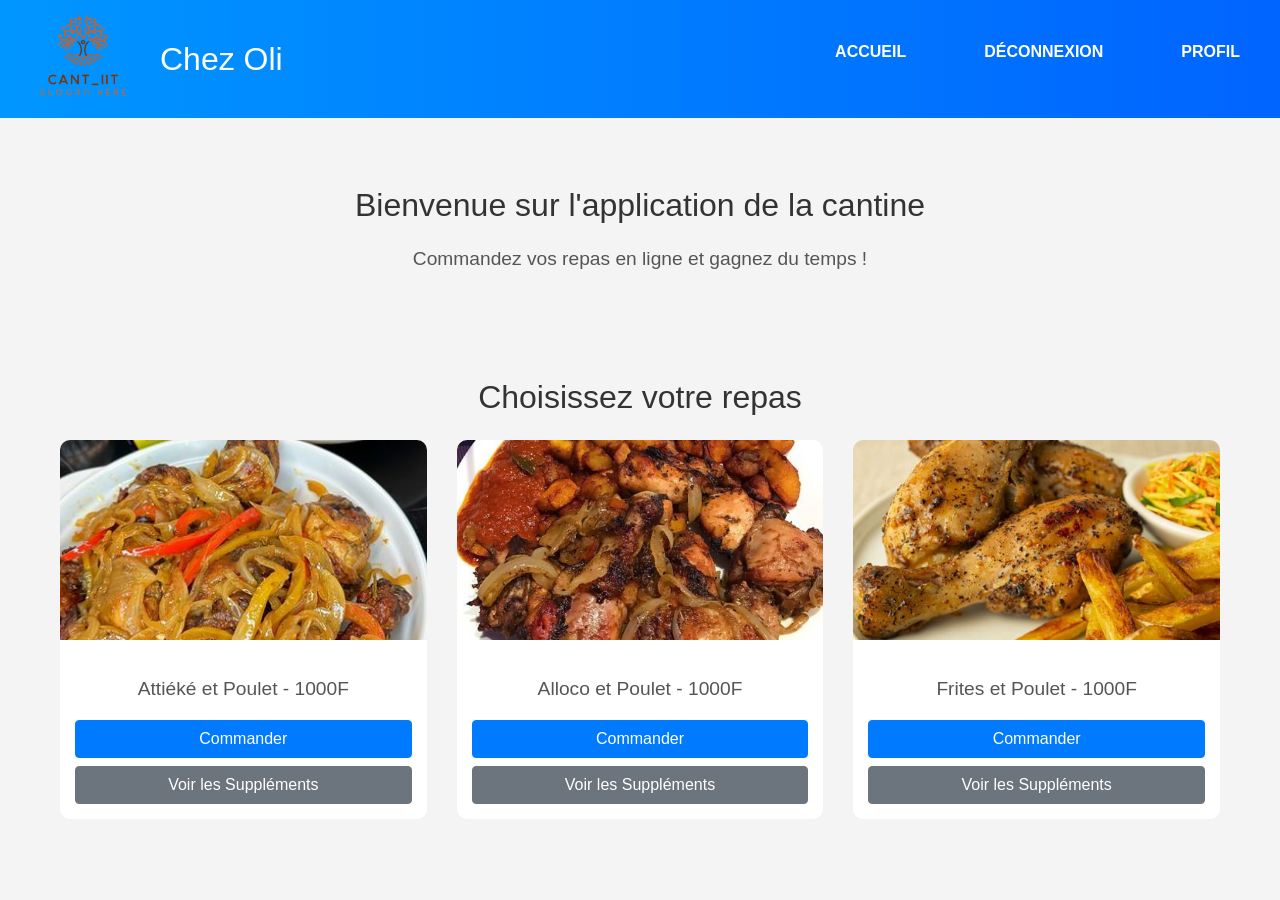
<file: Java_project/MAQUETTE_HTML_CSS/index.html>
<!DOCTYPE html>
<html lang="fr">
<head>
    <meta charset="UTF-8">
    <meta name="viewport" content="width=device-width, initial-scale=1.0">
    <title>Accueil</title>
    <!-- Lien vers Bootstrap CSS -->
    <link href="https://stackpath.bootstrapcdn.com/bootstrap/4.5.2/css/bootstrap.min.css" rel="stylesheet">
    <link rel="stylesheet" href="style.css">
    
</head>
<body>

    <!-- Header avec Bootstrap -->
    <header>
        <div class="container d-flex justify-content-between align-items-center">
            <img src="images/logo.png" alt="Logo Cantine" class="logo">
            <h1>Chez Oli</h1>
            <nav>
                <ul class="list-inline mb-0">
                    <li class="list-inline-item"><a href="index.html">Accueil</a></li>
                    <li class="list-inline-item"><a href="login.html">Déconnexion</a></li>
                    
                    
                    <li class="list-inline-item"><a href="profil.html">Profil</a></li>
                    
                    
                </ul>
            </nav>
        </div>
    </header>

    <section class="container my-5 text-center">
        <h2>Bienvenue sur l'application de la cantine</h2>
        <p>Commandez vos repas en ligne et gagnez du temps !</p>
    </section>

    <!-- Menu section avec Bootstrap Grid -->
    <section class="menu-section container">
        <h2 class="text-center mb-4">Choisissez votre repas</h2>
        <div class="row">
            <div class="col-md-4 mb-4">
                <div class="card">
                    <img src="images/attieke&poulet.jpg" alt="Attiéké et Poulet" class="card-img-top">
                    <div class="card-body">
                        <p class="card-text">Attiéké et Poulet - 1000F</p>
                        <button class="btn btn-primary" onclick="window.location.href='validation.html'">Commander</button>
                        <button class="btn btn-secondary mt-2" onclick="window.location.href='supplement.html'">Voir les Suppléments</button>
                    </div>
                </div>
            </div>
            <div class="col-md-4 mb-4">
                <div class="card">
                    <img src="images/alloco&poulet.jpg" alt="Alloco et Poulet" class="card-img-top">
                    <div class="card-body">
                        <p class="card-text">Alloco et Poulet - 1000F</p>
                        <button class="btn btn-primary" onclick="window.location.href='validation.html'">Commander</button>
                        <button class="btn btn-secondary mt-2" onclick="window.location.href='supplement.html'">Voir les Suppléments</button>
                    </div>
                </div>
            </div>
            <div class="col-md-4 mb-4">
                <div class="card">
                    <img src="images/frite&poulet.jpg" alt="Frites et Poulet" class="card-img-top">
                    <div class="card-body">
                        <p class="card-text">Frites et Poulet - 1000F</p>
                        <button class="btn btn-primary" onclick="window.location.href='validation.html'">Commander</button>
                        <button class="btn btn-secondary mt-2" onclick="window.location.href='supplement.html'">Voir les Suppléments</button>
                    </div>
                </div>
            </div>
        </div>
    </section>

    <!-- Lien vers Bootstrap JS et dépendances -->
    <script src="https://code.jquery.com/jquery-3.5.1.slim.min.js"></script>
    <script src="https://cdn.jsdelivr.net/npm/@popperjs/core@2.5.4/dist/umd/popper.min.js"></script>
    <script src="https://stackpath.bootstrapcdn.com/bootstrap/4.5.2/js/bootstrap.min.js"></script>
</body>
</html>
</file>
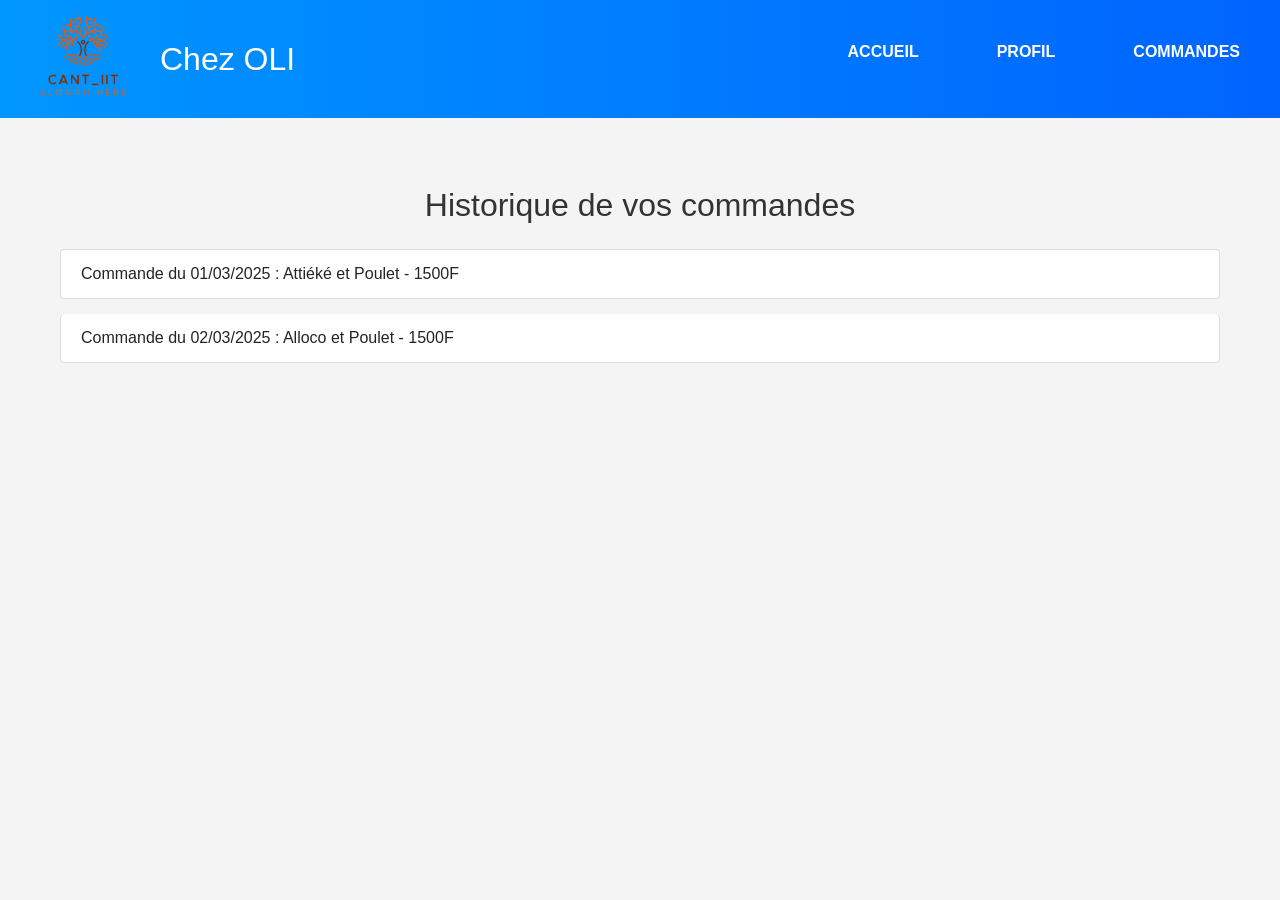
<file: Java_project/MAQUETTE_HTML_CSS/commande.html>
<!DOCTYPE html>
<html lang="fr">
<head>
    <meta charset="UTF-8">
    <meta name="viewport" content="width=device-width, initial-scale=1.0">
    <title>Commandes</title>
    <!-- Lien vers Bootstrap CSS -->
    <link href="https://stackpath.bootstrapcdn.com/bootstrap/4.5.2/css/bootstrap.min.css" rel="stylesheet">
    <link rel="stylesheet" href="style.css">
    
</head>
<body>

    <!-- Header avec Bootstrap -->
    <header>
        <div class="container d-flex justify-content-between align-items-center">
            <img src="images/logo.png" alt="Logo Cantine" class="logo">
            <h1>Chez OLI</h1>
            <nav>
                <ul class="list-inline mb-0">
                    <li class="list-inline-item"><a href="index.html" class="text-white">Accueil</a></li>
                    
                    
                    <li class="list-inline-item"><a href="profil.html" class="text-white">Profil</a></li>
                    <li class="list-inline-item"><a href="commande.html" class="text-white">Commandes</a></li>
                    
                </ul>
            </nav>
        </div>
    </header>

    <!-- Section Historique des Commandes -->
    <section class="container my-5">
        <h2 class="text-center mb-4">Historique de vos commandes</h2>
        <ul class="list-group">
            <li class="list-group-item">Commande du 01/03/2025 : Attiéké et Poulet - 1500F</li>
            <li class="list-group-item">Commande du 02/03/2025 : Alloco et Poulet - 1500F</li>
        </ul>
    </section>

    <!-- Lien vers Bootstrap JS et dépendances -->
    <script src="https://code.jquery.com/jquery-3.5.1.slim.min.js"></script>
    <script src="https://cdn.jsdelivr.net/npm/@popperjs/core@2.5.4/dist/umd/popper.min.js"></script>
    <script src="https://stackpath.bootstrapcdn.com/bootstrap/4.5.2/js/bootstrap.min.js"></script>
</body>
</html>
</file>
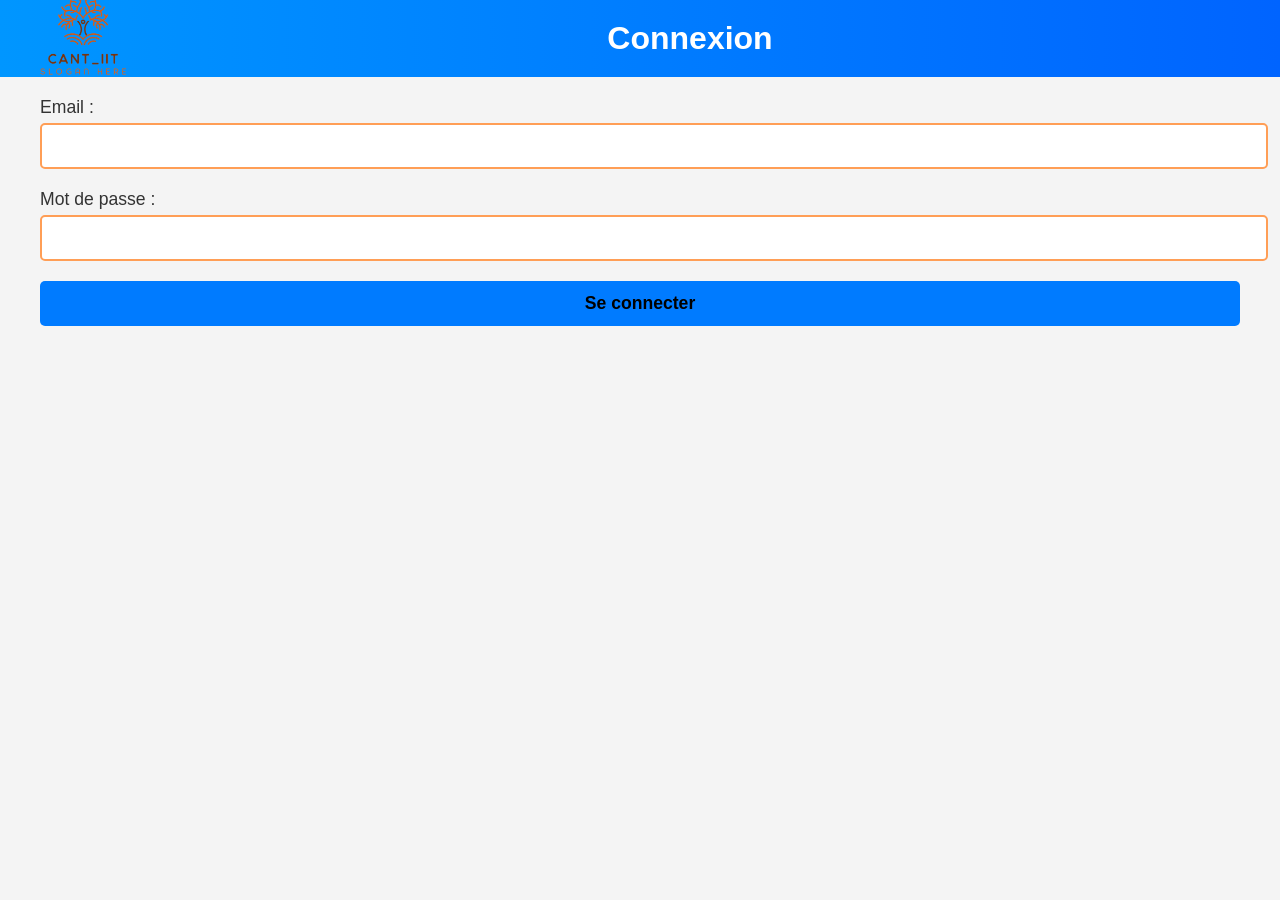
<file: Java_project/MAQUETTE_HTML_CSS/login.html>
<!DOCTYPE html>
<html lang="fr">
<head>
    <meta charset="UTF-8">
    <meta name="viewport" content="width=device-width, initial-scale=1.0">
    <title>Connexion</title>
    <link rel="stylesheet" href="style.css">
</head>
<body>
    <header>
        <img src="images/logo.png" alt="Logo Cantine" class="logo">
        <h1>Connexion</h1>
    </header>
    <div class="container">
        <form action="index.html" method="GET"> <!-- Redirige vers la page d'accueil -->
            <label for="email">Email :</label>
            <input type="email" id="email" name="email" required>
            
            <label for="password">Mot de passe :</label>
            <input type="password" id="password" name="password" required>
            
            <button type="submit">Se connecter</button>
        </form>
    </div>
</body>
</html>
</file>
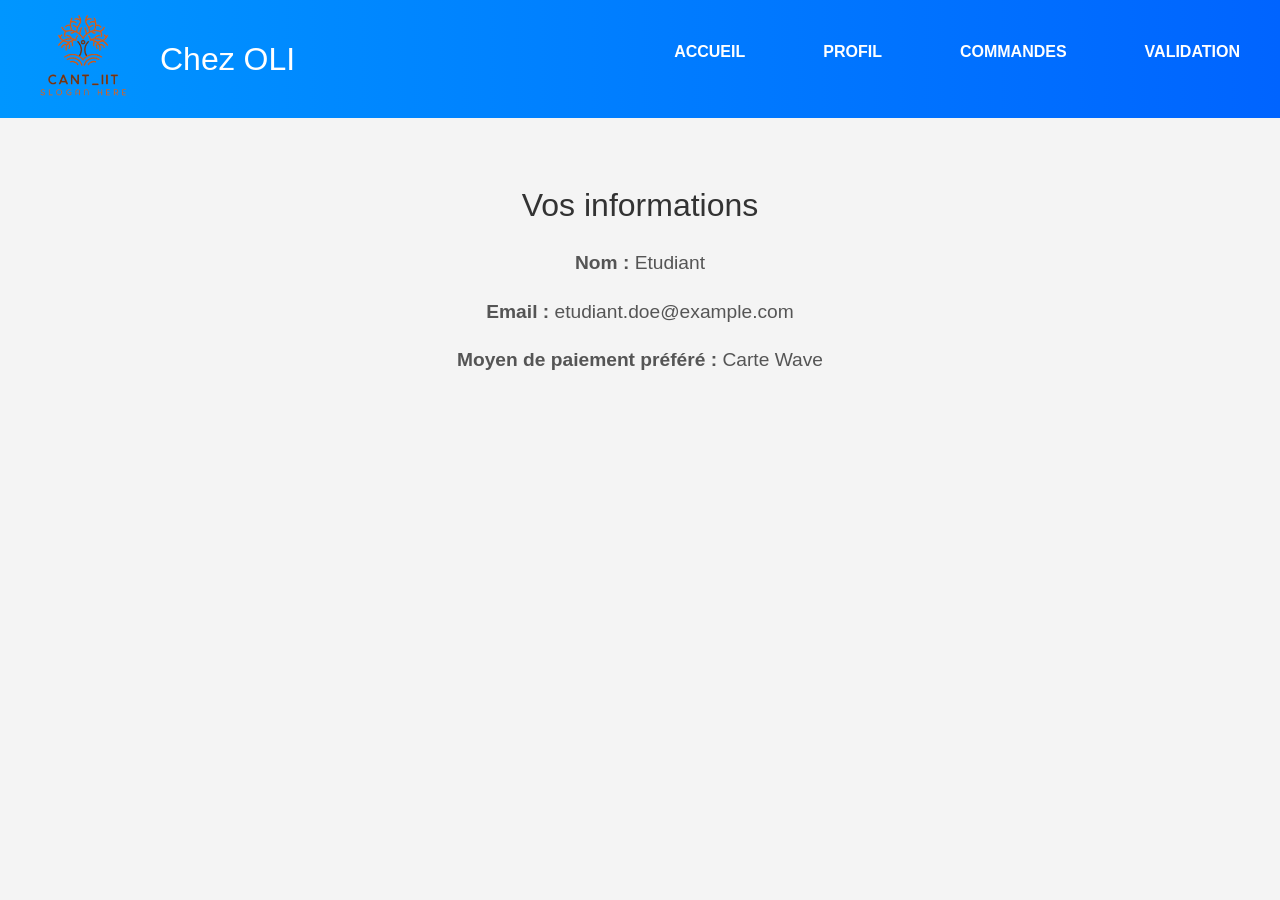
<file: Java_project/MAQUETTE_HTML_CSS/profil.html>
<!DOCTYPE html>
<html lang="fr">
<head>
    <meta charset="UTF-8">
    <meta name="viewport" content="width=device-width, initial-scale=1.0">
    <title>Profil</title>
    <!-- Lien vers Bootstrap CSS -->
    <link href="https://stackpath.bootstrapcdn.com/bootstrap/4.5.2/css/bootstrap.min.css" rel="stylesheet">
    <link rel="stylesheet" href="style.css">
    
</head>
<body>

    <!-- Header avec Bootstrap -->
    <header>
        <div class="container d-flex justify-content-between align-items-center">
            <img src="images/logo.png" alt="Logo Cantine" class="logo">
            <h1>Chez OLI</h1>
            <nav>
                <ul class="list-inline mb-0">
                    <li class="list-inline-item"><a href="index.html" class="text-white">Accueil</a></li>
                   
                    
                    <li class="list-inline-item"><a href="profil.html" class="text-white">Profil</a></li>
                    <li class="list-inline-item"><a href="commande.html" class="text-white">Commandes</a></li>
                    <li class="list-inline-item"><a href="validation.html" class="text-white">Validation</a></li>
                </ul>
            </nav>
        </div>
    </header>

    <!-- Section Profil -->
    <section class="container my-5">
        <h2 class="text-center mb-4">Vos informations</h2>
        <p><strong>Nom : </strong>Etudiant</p>
        <p><strong>Email : </strong>etudiant.doe@example.com</p>
        <p><strong>Moyen de paiement préféré : </strong>Carte Wave</p>
    </section>

    <!-- Lien vers Bootstrap JS et dépendances -->
    <script src="https://code.jquery.com/jquery-3.5.1.slim.min.js"></script>
    <script src="https://cdn.jsdelivr.net/npm/@popperjs/core@2.5.4/dist/umd/popper.min.js"></script>
    <script src="https://stackpath.bootstrapcdn.com/bootstrap/4.5.2/js/bootstrap.min.js"></script>
</body>
</html>
</file>
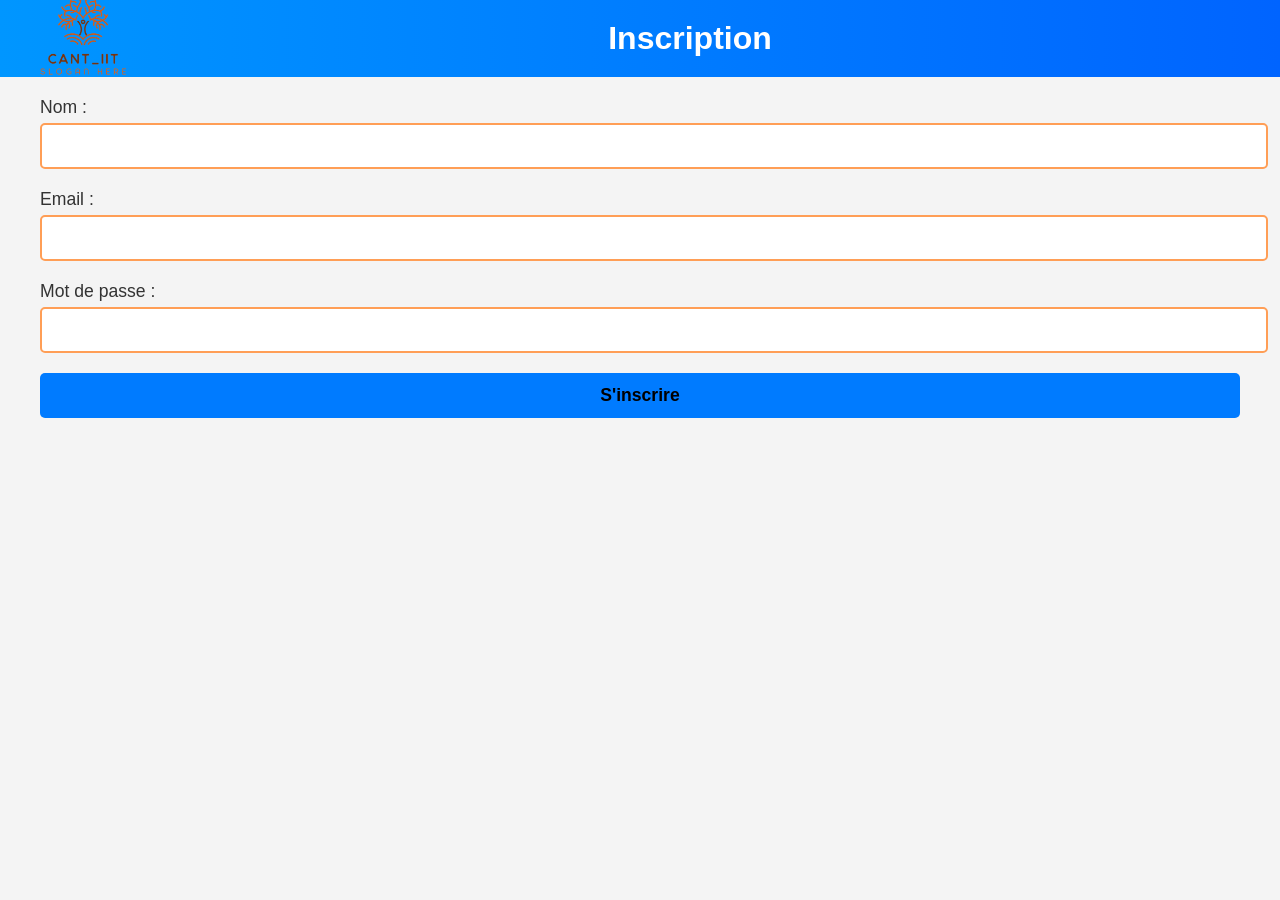
<file: Java_project/MAQUETTE_HTML_CSS/sign_in.html>
<!DOCTYPE html>
<html lang="fr">
<head>
    <meta charset="UTF-8">
    <meta name="viewport" content="width=device-width, initial-scale=1.0">
    <title>Inscription</title>
    <link rel="stylesheet" href="style.css">
</head>
<body>
    <header>
        <img src="images/logo.png" alt="Logo Cantine" class="logo">
        <h1>Inscription</h1>
    </header>
    <div class="container">
        <form action="index.html" method="GET"> <!-- Redirige vers la page d'accueil -->
            <label for="name">Nom :</label>
            <input type="text" id="name" name="name" required>
            
            <label for="email">Email :</label>
            <input type="email" id="email" name="email" required>
            
            <label for="password">Mot de passe :</label>
            <input type="password" id="password" name="password" required>
            
            <button type="submit">S'inscrire</button>
        </form>
    </div>
</body>
</html>
</file>
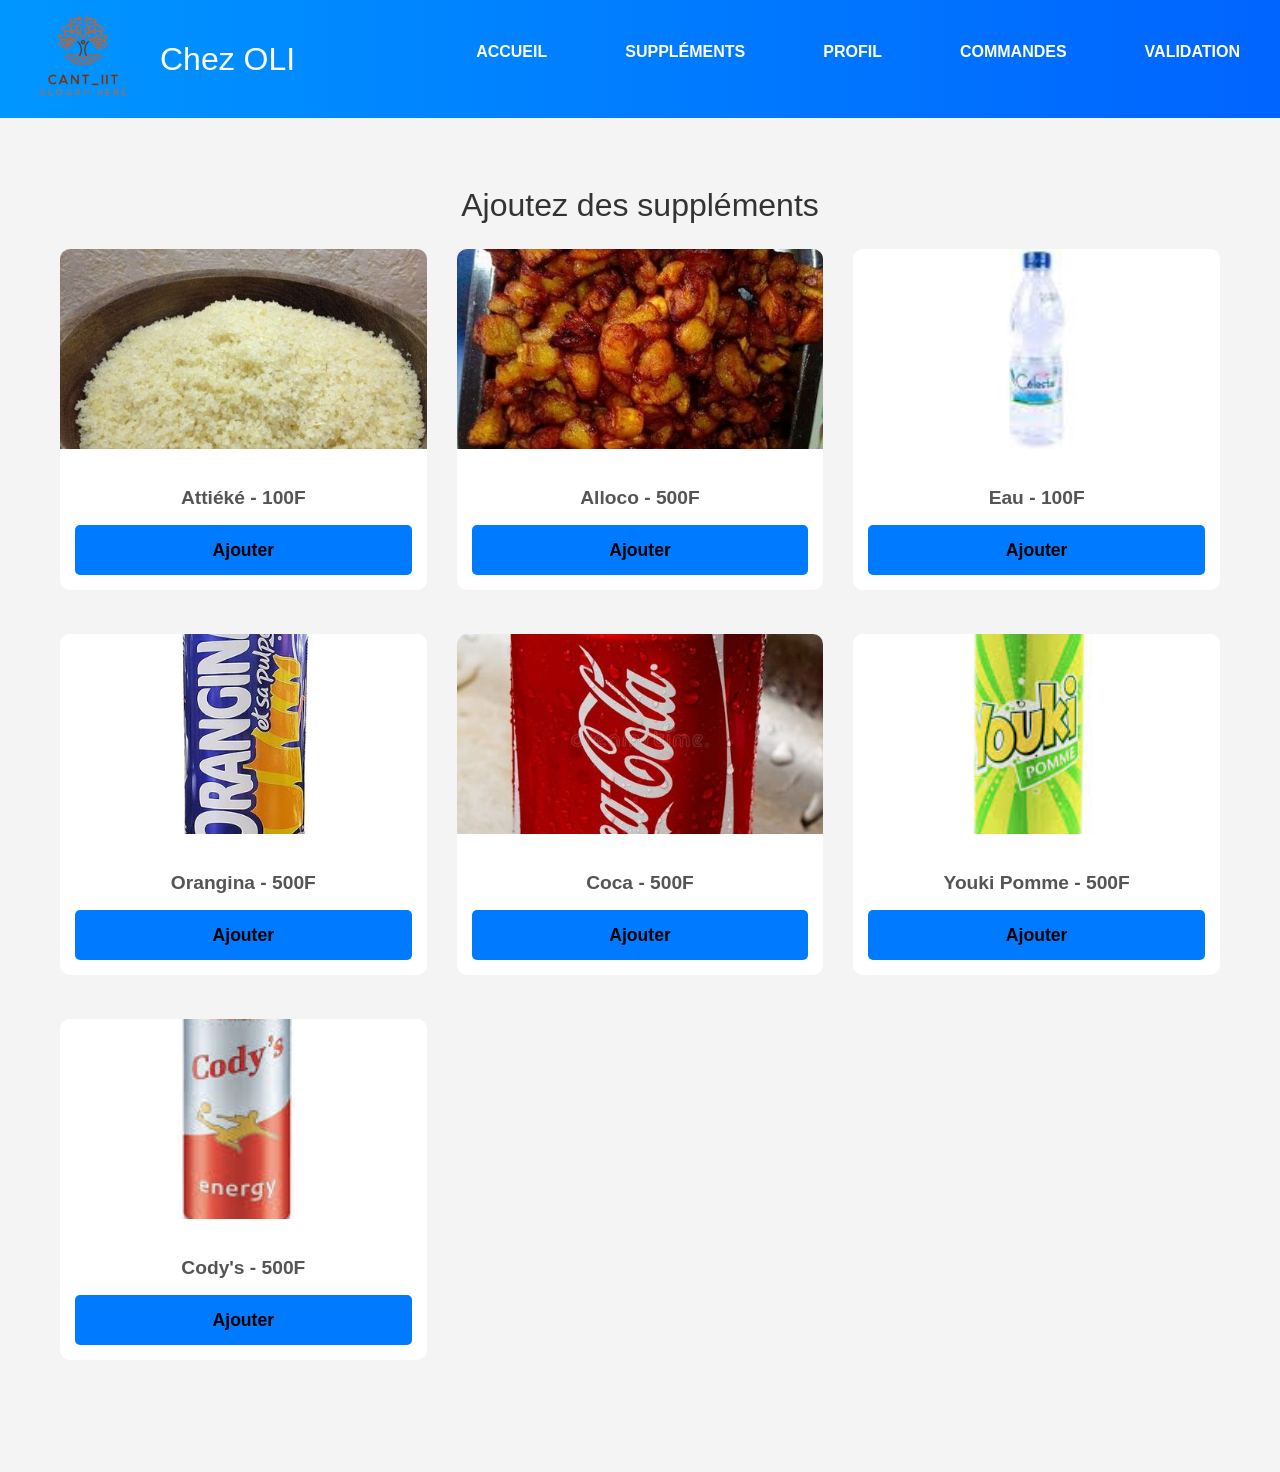
<file: Java_project/MAQUETTE_HTML_CSS/supplement.html>
<!DOCTYPE html>
<html lang="fr">
<head>
    <meta charset="UTF-8">
    <meta name="viewport" content="width=device-width, initial-scale=1.0">
    <title>Suppléments</title>
    <!-- Lien vers Bootstrap CSS -->
    <link href="https://stackpath.bootstrapcdn.com/bootstrap/4.5.2/css/bootstrap.min.css" rel="stylesheet">
    <link rel="stylesheet" href="style.css">
    
</head>
<body>

    <!-- Header avec Bootstrap -->
    <header>
        <div class="container d-flex justify-content-between align-items-center">
            <img src="images/logo.png" alt="Logo Cantine" class="logo">
            <h1>Chez OLI</h1>
            <nav>
                <ul class="list-inline mb-0">
                    <li class="list-inline-item"><a href="index.html">Accueil</a></li>
                    
                    <li class="list-inline-item"><a href="supplement.html">Suppléments</a></li>
                    <li class="list-inline-item"><a href="profil.html">Profil</a></li>
                    <li class="list-inline-item"><a href="commande.html">Commandes</a></li>
                    <li class="list-inline-item"><a href="validation.html">Validation</a></li>
                </ul>
            </nav>
        </div>
    </header>

    <section class="container my-5">
        <h2 class="text-center mb-4">Ajoutez des suppléments</h2>
        <div class="row">
            <div class="col-md-4 mb-4">
                <div class="card">
                    <img src="images/attieke.jpg" alt="Supplément Fromage" class="card-img-top" />
                    <div class="card-body">
                        <p class="card-title">Attiéké - 100F</p>
                        <button class="btn-add">Ajouter</button>
                    </div>
                </div>
            </div>
            <div class="col-md-4 mb-4">
                <div class="card">
                    <img src="images/alloco.jpg" alt="Supplément Sauce piquante" class="card-img-top" />
                    <div class="card-body">
                        <p class="card-title">Alloco - 500F</p>
                        <button class="btn-add">Ajouter</button>
                    </div>
                </div>
            </div>
            <div class="col-md-4 mb-4">
                <div class="card">
                    <img src="images/eau.jpeg" alt="Supplément Eau" class="card-img-top" />
                    <div class="card-body">
                        <p class="card-title">Eau - 100F</p>
                        <a href="index.html"></a><button class="btn-add">Ajouter</button></a>
                    </div>
                </div>
            </div>
            <div class="col-md-4 mb-4">
                <div class="card">
                    <img src="images/orangina.jpg" alt="Supplément Orangina" class="card-img-top" />
                    <div class="card-body">
                        <p class="card-title">Orangina - 500F</p>
                        <button class="btn-add">Ajouter</button>
                    </div>
                </div>
            </div>
            <div class="col-md-4 mb-4">
                <div class="card">
                    <img src="images/coca.jpg" alt="Supplément Coca" class="card-img-top" />
                    <div class="card-body">
                        <p class="card-title">Coca - 500F</p>
                        <button class="btn-add">Ajouter</button>
                    </div>
                </div>
            </div>
            <div class="col-md-4 mb-4">
                <div class="card">
                    <img src="images/youki.jpeg" alt="Supplément Youki" class="card-img-top" />
                    <div class="card-body">
                        <p class="card-title">Youki Pomme - 500F</p>
                        <button class="btn-add">Ajouter</button>
                    </div>
                </div>
            </div>
            <div class="col-md-4 mb-4">
                <div class="card">
                    <img src="images/cody's.jpeg" alt="Supplément Cody's" class="card-img-top" />
                    <div class="card-body">
                        <p class="card-title">Cody's - 500F</p>
                        <button class="btn-add">Ajouter</button>
                    </div>
                </div>
            </div>
        </div>
    </section>

    <!-- Lien vers Bootstrap JS et dépendances -->
    <script src="https://code.jquery.com/jquery-3.5.1.slim.min.js"></script>
    <script src="https://cdn.jsdelivr.net/npm/@popperjs/core@2.5.4/dist/umd/popper.min.js"></script>
    <script src="https://stackpath.bootstrapcdn.com/bootstrap/4.5.2/js/bootstrap.min.js"></script>
</body>
</html>
</file>
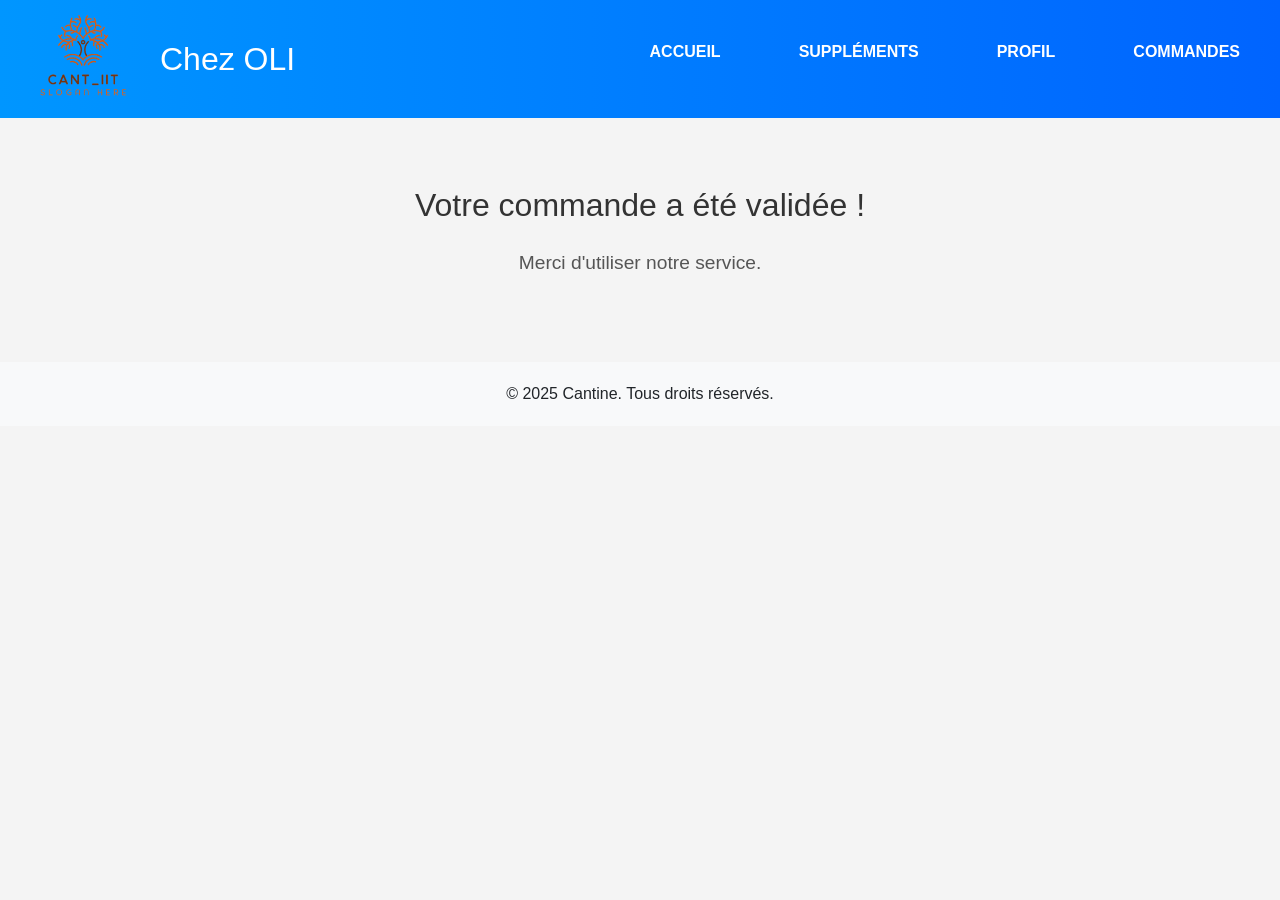
<file: Java_project/MAQUETTE_HTML_CSS/validation.html>
<!DOCTYPE html>
<html lang="fr">
<head>
    <meta charset="UTF-8">
    <meta name="viewport" content="width=device-width, initial-scale=1.0">
    <title>Validation</title>
    <!-- Lien vers Bootstrap CSS -->
    <link href="https://stackpath.bootstrapcdn.com/bootstrap/4.5.2/css/bootstrap.min.css" rel="stylesheet">
    <link rel="stylesheet" href="style.css">
    
</head>
<body>

    <!-- Header avec Bootstrap -->
    <header>
        <div class="container d-flex justify-content-between align-items-center">
            <img src="images/logo.png" alt="Logo Cantine" class="logo">
            <h1>Chez OLI</h1>
            <nav>
                <ul class="list-inline mb-0">
                    <li class="list-inline-item"><a href="index.html" class="text-white">Accueil</a></li>
                    
                    <li class="list-inline-item"><a href="supplement.html" class="text-white">Suppléments</a></li>
                    <li class="list-inline-item"><a href="profil.html" class="text-white">Profil</a></li>
                    <li class="list-inline-item"><a href="commande.html" class="text-white">Commandes</a></li>
                    
                </ul>
            </nav>
        </div>
    </header>

    <!-- Section principale de validation -->
    <section class="container my-5">
        <h2 class="text-center mb-4">Votre commande a été validée !</h2>
        <p class="text-center">Merci d'utiliser notre service.</p>
    </section>

    <!-- Footer -->
    <footer>
        <p>&copy; 2025 Cantine. Tous droits réservés.</p>
    </footer>

    <!-- Lien vers Bootstrap JS et dépendances -->
    <script src="https://code.jquery.com/jquery-3.5.1.slim.min.js"></script>
    <script src="https://cdn.jsdelivr.net/npm/@popperjs/core@2.5.4/dist/umd/popper.min.js"></script>
    <script src="https://stackpath.bootstrapcdn.com/bootstrap/4.5.2/js/bootstrap.min.js"></script>
</body>
</html>
</file>
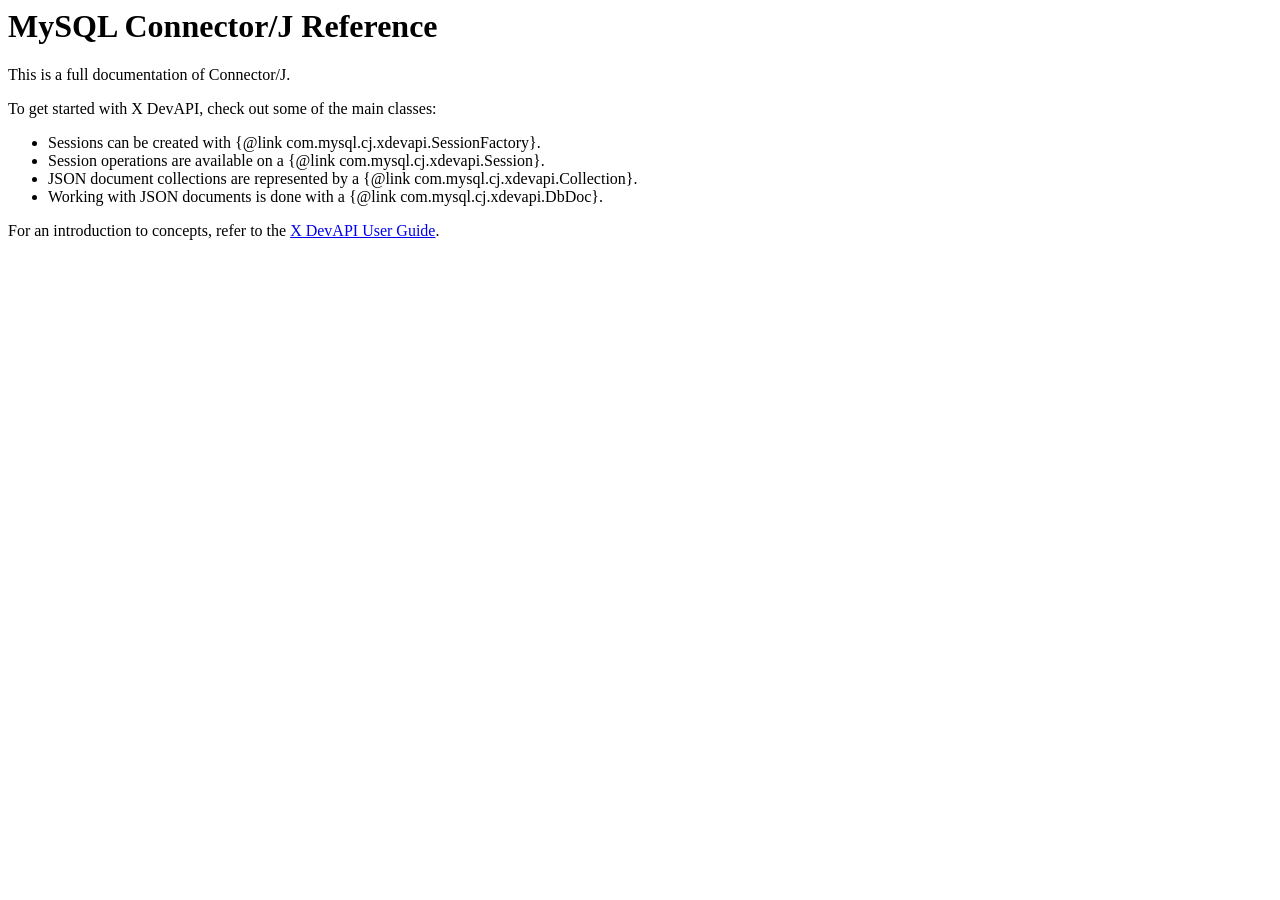
<file: Java_project/PROJET_AVEC_JAVA_FX/mysql-connector-j-8.0.33/src/main/doc/connector-j-overview.html>
<body>
  <h1>MySQL Connector/J Reference</h1>

  <p>This is a full documentation of Connector/J.</p>

  <p>To get started with X DevAPI, check out some of the main classes:</p>

  <ul>
    <li>Sessions can be created with {@link com.mysql.cj.xdevapi.SessionFactory}.</li>
    <li>Session operations are available on a {@link com.mysql.cj.xdevapi.Session}.</li>
    <li>JSON document collections are represented by a {@link com.mysql.cj.xdevapi.Collection}.</li>
    <li>Working with JSON documents is done with a {@link com.mysql.cj.xdevapi.DbDoc}.</li>
  </ul>

  <p>For an introduction to concepts, refer to the <a href="http://dev.mysql.com/doc/x-devapi-userguide/en/index.html" target="_blank">X DevAPI User
      Guide</a>.</p>
</body>
</file>
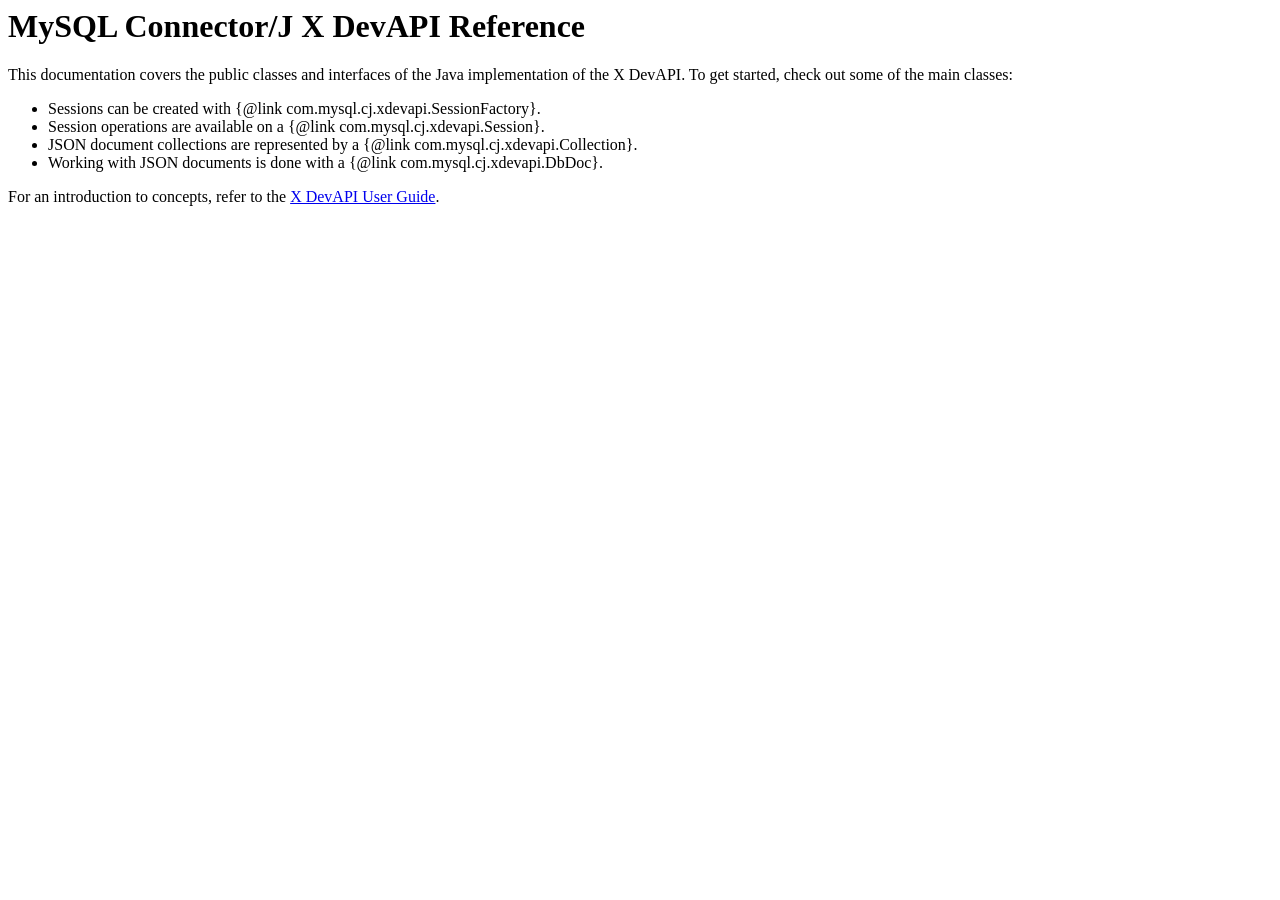
<file: Java_project/PROJET_AVEC_JAVA_FX/mysql-connector-j-8.0.33/src/main/doc/mysqlx-overview.html>
<body>
  <h1>MySQL Connector/J X DevAPI Reference</h1>

  <p>This documentation covers the public classes and interfaces of the Java implementation of the X DevAPI. To get started, check out some of the main
      classes:</p>

  <ul>
    <li>Sessions can be created with {@link com.mysql.cj.xdevapi.SessionFactory}.</li>
    <li>Session operations are available on a {@link com.mysql.cj.xdevapi.Session}.</li>
    <li>JSON document collections are represented by a {@link com.mysql.cj.xdevapi.Collection}.</li>
    <li>Working with JSON documents is done with a {@link com.mysql.cj.xdevapi.DbDoc}.</li>
  </ul>

  <p>For an introduction to concepts, refer to the <a href="http://dev.mysql.com/doc/x-devapi-userguide/en/index.html" target="_blank">X DevAPI User
      Guide</a>.</p>
</body>
</file>
<file: Java_project/MAQUETTE_HTML_CSS/style.css>
/* Personnalisation globale */
body {
    font-family: Arial, sans-serif;
    margin: 0;
    padding: 0;
    background-color: #f4f4f4;
}

/* Personnalisation du header */
header {
    background: linear-gradient(90deg, rgba(0, 150, 255, 1) 0%, rgba(0, 100, 255, 1) 100%);
    padding: 20px 0;
    display: flex;
    justify-content: center;
    align-items: center;
    text-align: center;
    position: relative;
}

/* Logo dans le header */
header .logo {
    width: 10%;
    height: auto;
    position: absolute;
    left: 20px;
}

/* Titre du header */
header h1 {
    color: white;
    font-size: 2em;
    margin: 0;
    padding-left: 100px; /* Espacement pour compenser le logo */
}

/* Menu de navigation */
nav {
    position: absolute;
    right: 20px;
    top: 30px;
}

nav ul {
    list-style-type: none;
    margin: 0;
    padding: 0;
    display: flex;
    gap: 30px;
}

nav ul li {
    display: inline-block;
}

nav ul li a {
    color: white;
    text-decoration: none;
    font-weight: bold;
    text-transform: uppercase;
    padding: 5px 10px; /* Ajout d'un peu de padding autour des liens */
    border-radius: 5px;
    transition: background-color 0.3s ease, transform 0.3s ease;
}

/* Style des liens au survol */
nav ul li a:hover {
    background-color: rgba(255, 255, 255, 0.2); /* Couleur de survol transparente */
    transform: scale(1.1); /* Effet de zoom au survol */
}

/* Container pour les sections */
.container {
    max-width: 1200px;
    margin: 0 auto;
    padding: 20px;
}

/* Conteneur pour les titres de section */
.container h2 {
    font-family: 'Arial', sans-serif;
    color: #333;
    margin-bottom: 20px;
}

.container p {
    font-size: 1.2rem;
    color: #555;
}

/* Section Commandes et Profil */
ul {
    list-style-type: none;
    padding-left: 0;
}

ul li {
    /* background: #f8f9fa;
    border: 1px solid #ddd; */
    padding: 10px;
    margin-bottom: 10px;
    border-radius: 5px;
}

ul li:hover {
    background: #0e0385;
}

/* Personnalisation des cartes de menu */
.card {
    border: none;
    border-radius: 10px;
    overflow: hidden;
    transition: transform 0.3s, box-shadow 0.3s;
    margin-bottom: 20px;
}

.card:hover {
    transform: scale(1.05);
    box-shadow: 0px 4px 15px rgba(0, 0, 0, 0.2);
}

.card-img-top {
    width: 100%;
    height: 200px;
    object-fit: cover;
}

.card-body {
    padding: 15px;
    text-align: center;
}

.card-title {
    font-size: 1.2rem;
    font-weight: bold;
    color: #333;
}

.card-button {
    margin-top: 10px;
    width: 100%;
    background-color: #28a745;
    /* color: white; */
    border: none;
    border-radius: 5px;
    padding: 10px 15px;
}

.card-button:hover {
    background-color: #218838;
}

/* Formulaires */
label {
    font-size: 1.1em;
    color: #333;
    margin-bottom: 5px;
    display: block;
}

input[type="email"],
input[type="password"],
input[type="text"] {
    width: 100%;
    padding: 12px;
    margin-bottom: 20px;
    border: 2px solid #ff9e56;
    border-radius: 5px;
    font-size: 1em;
    transition: border-color 0.3s ease;
}

input[type="email"]:focus,
input[type="password"]:focus,
input[type="text"]:focus {
    border-color: #ff7f32;
    outline: none;
}

/* Bouton de soumission */
button {
    width: 100%;
    padding: 12px;
    background-color: #ff7f32;
    /* color: white; */
    border: none;
    border-radius: 5px;
    font-size: 1.1em;
    cursor: pointer;
    transition: background-color 0.3s ease;
}

button:hover {
    background-color: #ff6a13;
}

/* Footer */
footer {
    background-color: #f8f9fa;
    padding: 20px 0;
    text-align: center;
}

footer p {
    margin: 0;
}

/* Mise en forme de la page de validation */
ul li {
    padding: 10px;
    /* background: #ffffff; */
    /* border: 1px solid #ddd; */
    border-radius: 5px;
    margin-bottom: 15px;
}

/* Amélioration de la structure du site */
.container {
    width: 100%;
    max-width: 1200px;
    margin: 0 auto;
    padding: 20px;
}

/* Section spécifique à la page de profil */
.profil-info {
    margin-top: 20px;
    font-size: 1.2rem;
    color: #555;
}

/* Mise en forme des éléments du profil */
.profil-info p {
    font-size: 1.1rem;
    color: #333;
    margin-bottom: 10px;
}

.profil-info strong {
    color: #ff7f32;
}

/* Styles pour le formulaire de connexion et réinitialisation */
.form-container {
    background: #ffffff;
    padding: 30px;
    border-radius: 10px;
    box-shadow: 0 4px 10px rgba(0, 0, 0, 0.1);
    width: 100%;
    max-width: 400px; /* Limite la largeur du formulaire */
    margin-top: 30px;
}

/* Modifier les styles des boutons pour la réinitialisation et connexion */
button {
    background-color: #007bff;
    border-radius: 5px;
    font-weight: bold;
}

button:hover {
    background-color: #0056b3;
}

/* Section Validation */
.container h2 {
    font-family: 'Arial', sans-serif;
    color: #333;
    font-size: 2rem;
    text-align: center;
}

.container p {
    font-size: 1.2rem;
    color: #555;
    text-align: center;
    margin-top: 20px;
}
</file>
